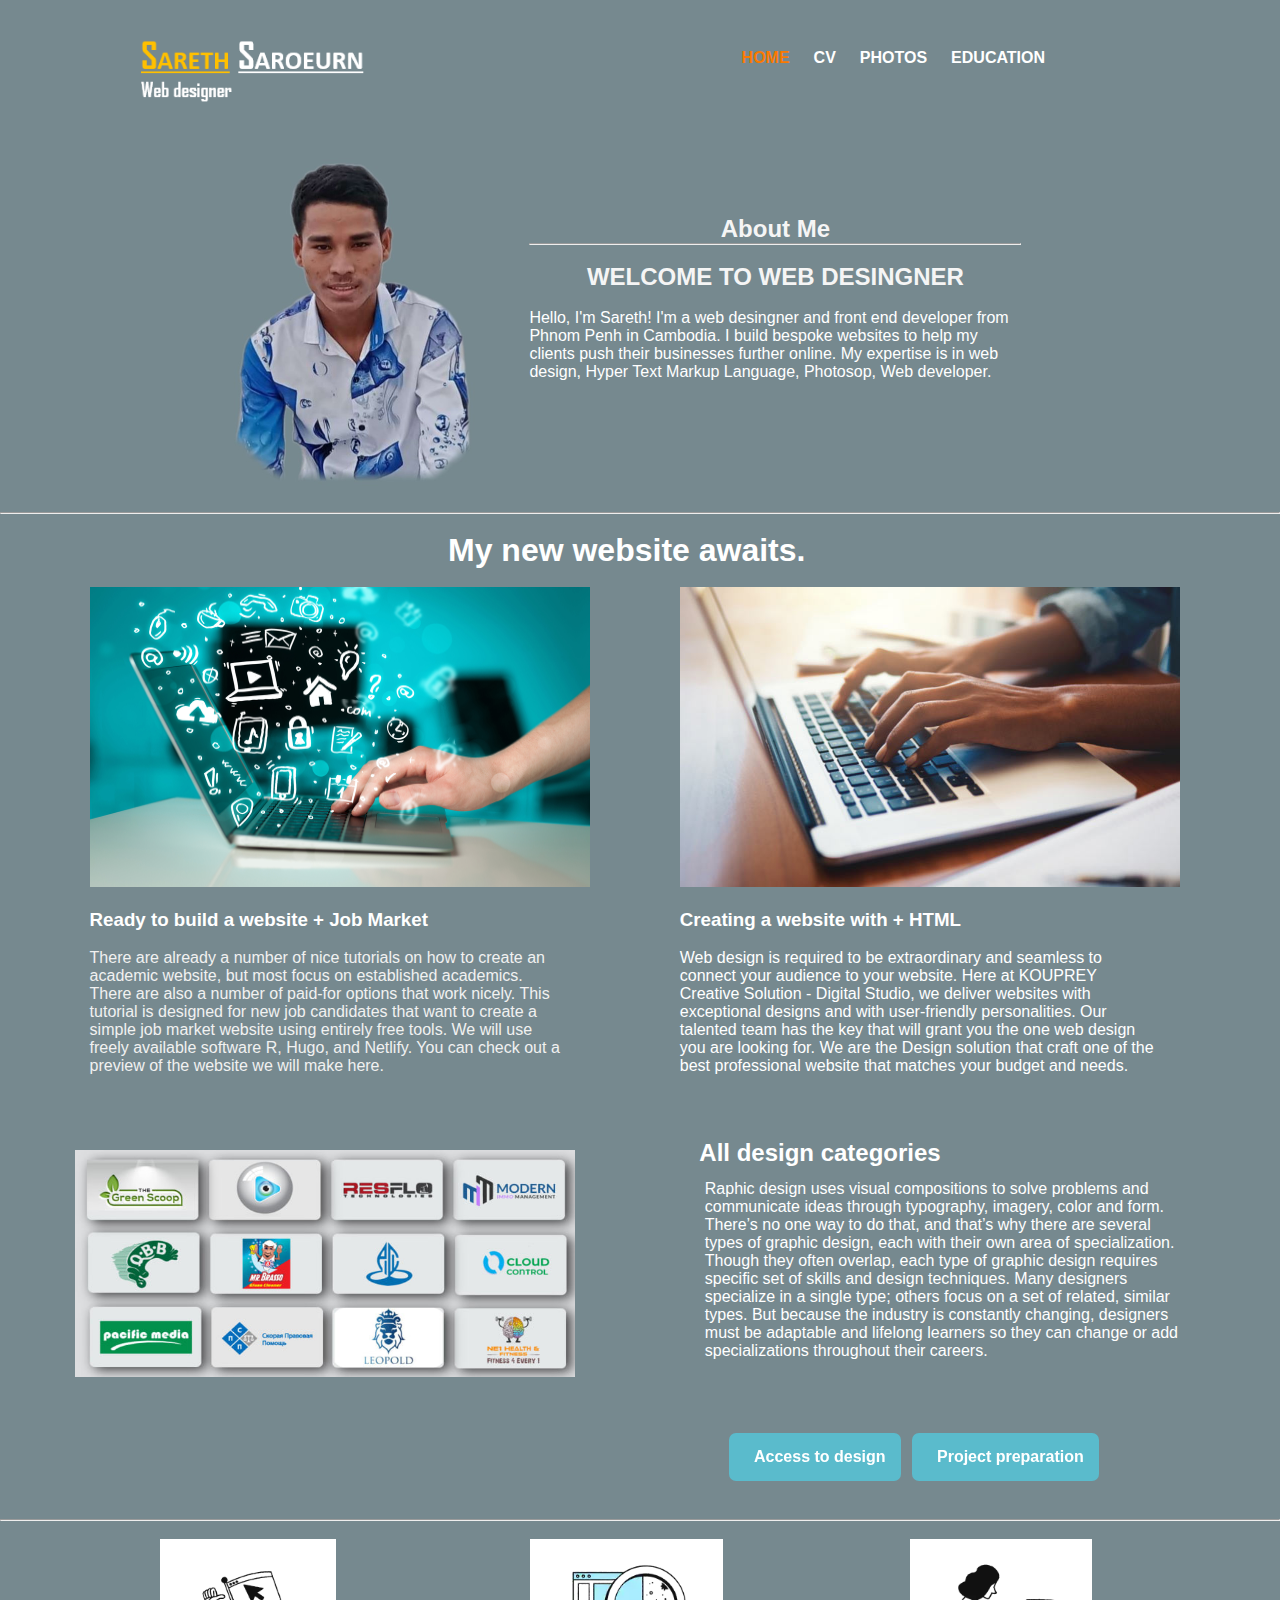
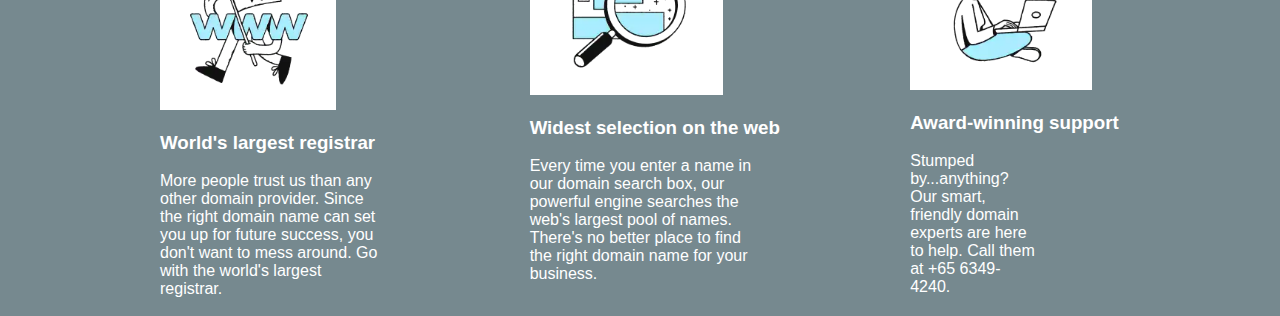
<file: index.html>
<!DOCTYPE html>
<html lang="en">
<head>
    <meta charset="UTF-8">
    <meta name="viewport" content="width=device-width, initial-scale=1.0">
    <title>Document</title>
    <link rel="stylesheet" href="css/style.css">
    <link rel="stylesheet" href="css/hover.css">
    <link rel="stylesheet" href="css/responsive.css">
</head>
<body>
    <nav>
        <img src="image/logo.png">
        <br>
        <br>
        <ul>
            <li><a class="active"href="index.html">HOME</a></li>
            <li><a href="pages/cv.html">CV</a></li>
            <li><a href="pages/photos.html">PHOTOS</a></li>
            <li><a href="pages/education.html">EDUCATION</a></li>
        </ul>
    </nav>
    
    <div class="container">
        <div class="contain">
            <img src="image/sareth.png" class="hvr-grow">
        </div>
        <div class="paragram">
        <h2>About Me</h2>
        <hr>
        <br>
        <h2>WELCOME TO WEB DESINGNER</h2>
        <br>
        <p>Hello, I'm Sareth! I'm a web desingner and 
            front end developer from Phnom Penh in Cambodia. 
            I build bespoke websites to help my clients push 
            their businesses further online. My expertise is 
            in web design, Hyper Text Markup Language, 
            Photosop, Web developer.</p>
        </div>
    </div>
    <br>
    <hr>
    <br>
    <h1>My new website awaits.</h1>
    <br>
    <div class="photos1">
        <div class="photos2">
            <div class="photos3">
                <img src="image/web5.jpg">
                <br>
                <br>
                <h3 style="color: white;">Ready to build a website + Job Market</h3>
                <p>There are already a number of nice tutorials on how to create an 
                    academic website, but most focus on established academics. There are 
                    also a number of paid-for options that work nicely. This tutorial is 
                    designed for new job candidates that want to create a simple job market
                     website using entirely free tools. We will use freely available software
                      R, Hugo, and Netlify. You can check out a preview of the website we will make here.</p>

            </div>
            <br>
            <div class="photos4">
                <img src="image/web6.jpg">
                <br>
                <br>
                <h3 style="color: white;">Creating a website with + HTML</h3>
                <p>Web design is required to be extraordinary and seamless to
                     connect your audience to your website. Here at KOUPREY 
                     Creative Solution - Digital Studio, we deliver websites with 
                     exceptional designs and with user-friendly personalities. Our
                      talented team has the key that will grant you the one web design
                       you are looking for. We are the Design solution that craft one
                        of the best professional website that matches your budget and needs.</p>
    

            </div>
        </div>
    </div>
    <div class="work">
        <div class="job">
            <img src="image/web7.jpg">
        </div>
        <div class="write">
            <h2 style="color: white;">All design categories</h2>
            <p>Raphic design uses visual compositions 
                to solve problems and communicate ideas 
                through typography, imagery, color and form. 
                There’s no one way to do that, and that’s
                 why there are several types of graphic design,
                  each with their own area of specialization.
                  Though they often overlap, each type of graphic 
                  design requires specific set of skills and design
                   techniques. Many designers specialize in a single
                    type; others focus on a set of related, similar
                     types. But because the industry is constantly 
                     changing, designers must be adaptable and lifelong
                     learners so they can change or add specializations
                      throughout their careers.  </p>
        </div>
    </div>
    <div class="ttt">
        <div class="bbb hvr-reveal " style="background-color: rgb(90, 187, 204);">
            <a href="https://nydc.com/access-to-design/">Access to design</a>
        </div>
        <br>
        <div class="bbb hvr-reveal"  style="background-color:rgb(90, 187, 204);">
            <a href="https://www.pptrust.org.za/what-is-project-preparation/">Project preparation</a>
        </div>   
    </div>
    <br>
    <hr>
    <br>
    <div class="choose">
        <div class="world">
            <img src="/image/logo1.png">
            <br>
            <br>
            <h3>World's largest registrar</h3>
            <br>
            <p>More people trust us than any other domain provider.
                 Since the right domain name can set you up for future
                  success, you don't want to mess around. Go with the world's largest registrar.</p>
        </div>
        <div class="widest">
            <img src="/image/logo2.PNG">
            <br>
            <br>
            <h3>Widest selection on the web</h3>
            <br>
            <p>Every time you enter a name in our domain search box,
                 our powerful engine searches the web's largest pool
                  of names. There's no better place to find the right domain name for your business.</p>
        </div>
        <div class="award">
            <img src="/image/logo3.PNG">
            <br>
            <br>
            <h3>Award-winning support</h3>
            <br>
            <p>Stumped by...anything? Our smart, friendly domain 
                experts are here to help. Call them at +65 6349-4240.</p>
        </div>
    </div>
    <br>
</body>
</html>
</file>
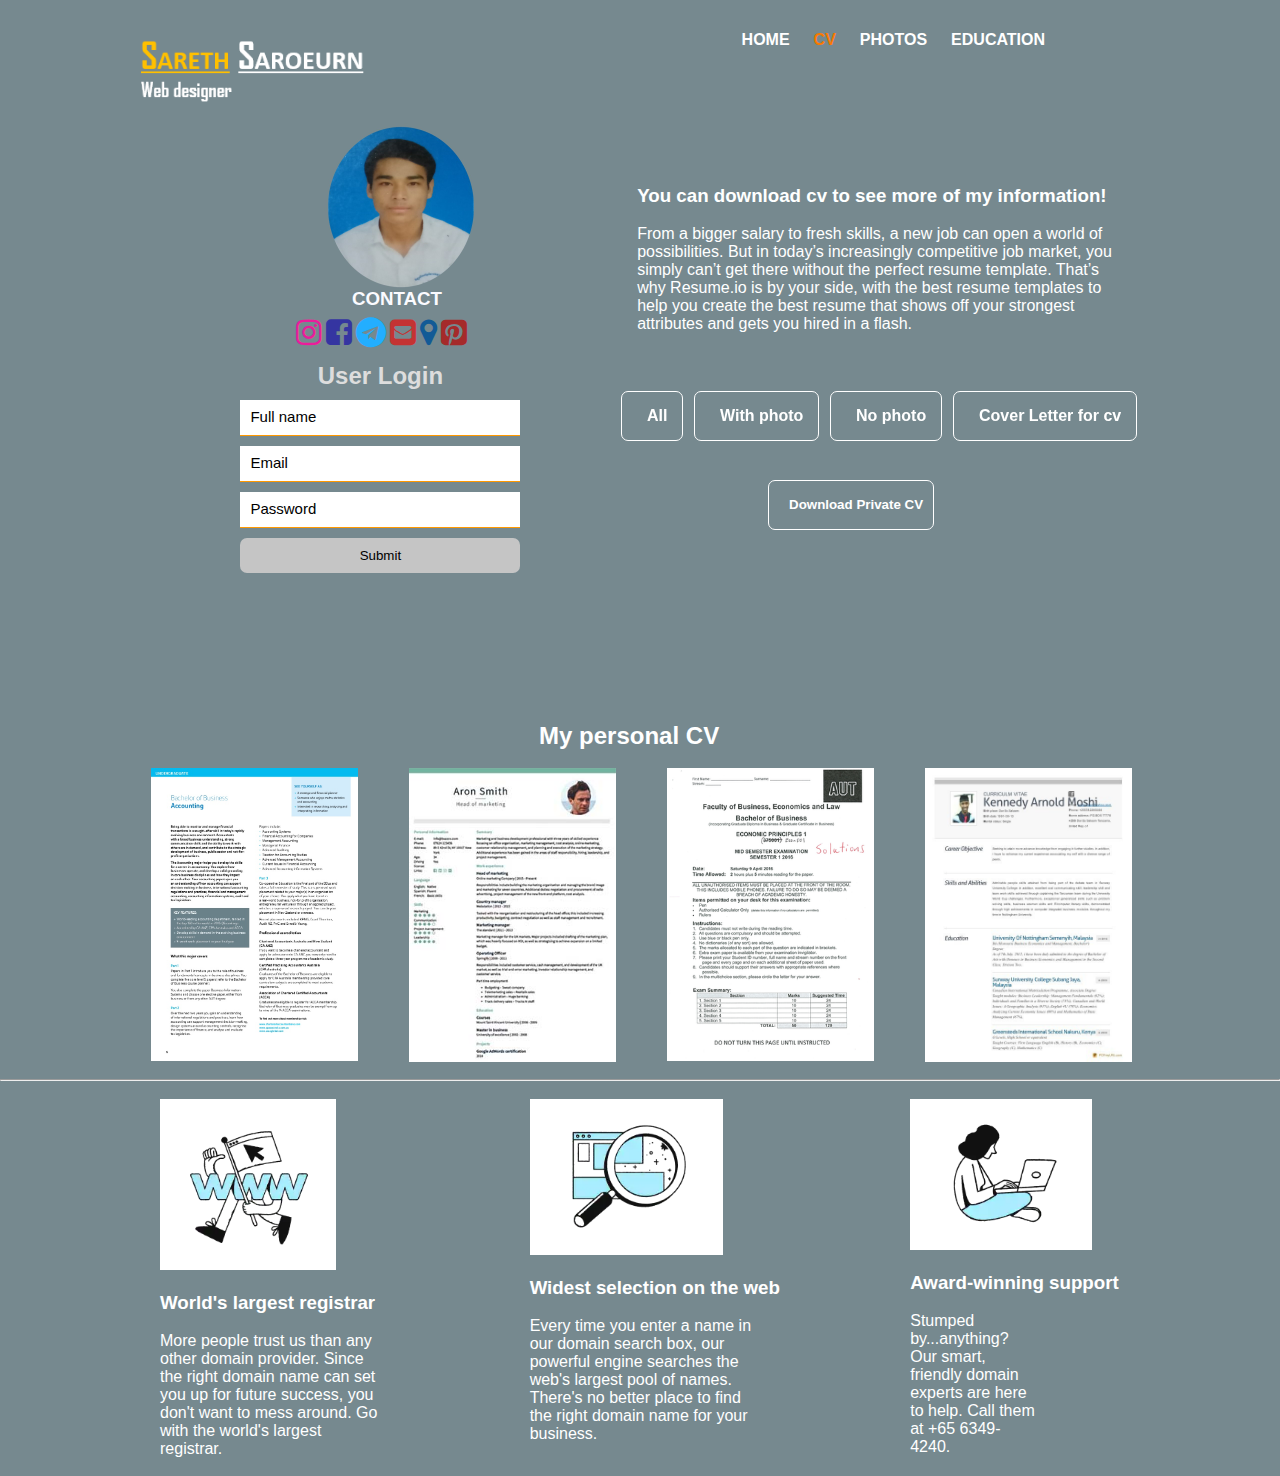
<file: pages/cv.html>
<!DOCTYPE html>
<html lang="en">
<head>
    <meta charset="UTF-8">
    <meta name="viewport" content="width=device-width, initial-scale=1.0">
    <title>Document</title>
    <link rel="stylesheet" href="../css/style.css">
    <link rel="stylesheet" href="https://cdnjs.cloudflare.com/ajax/libs/font-awesome/4.7.0/css/font-awesome.min.css">
    <link rel="stylesheet" href="../css/hover.css">
    <link rel="stylesheet" href="../css/responsivecv.css">
</head>
<body>
    <nav>
        <img src="../image/logo.png">
        <ul>
            <li><a href="../index.html">HOME</a></li>
            <li><a class="active" href="cv.html">CV</a></li>
            <li><a href="photos.html">PHOTOS</a></li>
            <li><a href="education.html">EDUCATION</a></li>
        </ul>
    </nav>
    <div class="photo">
        <div class="colom">
            <img src="../image/logoa.png">
            <h3>CONTACT</h3>
            <br>
        </div>
        <div class="row">
            <h3>You can download cv to see more of my information!</h3>
            <br>
            <p>From a bigger salary to fresh skills, a new job can open a world of possibilities. But in today’s increasingly competitive job market, you simply can’t get there without the perfect resume template. That’s why Resume.io is by your side, with the best resume templates to help you create the best resume that shows off your strongest attributes and gets you hired in a flash.</p>
        </div>
    </div>
    
    <ul>
        <li>
            <a href="https://www.instagram.com/?hl=en">
                <i class="fa fa-instagram" style="font-size:30px; color:#eb1c9b;"></i>
            </a>
        </li>
        <li>
            <a href="https://www.facebook.com/campaign/landing.php?campaign_id=1635645242&extra_1=s%7Cc%7C313667088949%7Ce%7Cfacebook%27%7C&placement=&creative=313667088949&keyword=facebook%27&partner_id=googlesem&extra_2=campaignid%3D1635645242%26adgroupid%3D67924220132%26matchtype%3De%26network%3Dg%26source%3Dnotmobile%26search_or_content%3Ds%26device%3Dc%26devicemodel%3D%26adposition%3D%26target%3D%26targetid%3Dkwd-362360550869%26loc_physical_ms%3D1009829%26loc_interest_ms%3D%26feeditemid%3D%26param1%3D%26param2%3D&gclid=Cj0KCQiAmL-ABhDFARIsAKywVadMy93nIlL8FbRTczHEwPJnbunTuS5MMGa5ZJhvEreqttFOGz7yheoaAqUQEALw_wcB">
                <i class="fa fa-facebook-square" style="font-size:30px; color:#3535a1;"></i>
            </a>
        </li>
        <li>
            <a href="https://telegram.org/">
                <i class="fa fa-telegram" style="font-size:30px; color:#23aeff;"></i>
            </a>
        </li>
        <li>
            <a href="https://webmail.au.syrahost.com/">
                <i class="fa fa-envelope-square" style="font-size:30px; color: rgb(196, 51, 51);"></i>
            </a>
        </li>
        <li>
            <a href="https://www.google.com/maps/search/passerelles+numeriques/@11.5500229,104.8801385,14.75z">
                <i class="fa fa-map-marker" style="font-size:30px; color: rgb(18, 90, 150);"></i>
            </a>
        </li>
        <li>
            <a href="https://www.pinterest.com/login/">
                <i class="fa fa-pinterest-square" style="font-size:30px; color: brown;"></i>
            </a>
        </li>
    </ul>
    <br>
    <div class="form-container">
        <h2>User Login</h2>
        <form action="#">
            <div>
                <input type="text" placeholder="Full name" required>
            </div>
            <div>
                <input type="email" placeholder="Email" required>
            </div>
            <div>
             <input type="password" placeholder="Password" minlength="6">
            </div>
            <div>
                <input type="submit" value="Submit">
            </div>
        </form>
    </div>
    <div class="grop">
        <div class="all hvr-shrink">
            <a href="https://resume.io/?gclid=Cj0KCQiA3smABhCjARIsAKtrg6LNu2mqJKwRhgT6paHRjTLU1Jzyo5Q7cjHkzjrNSfHQ2SYath3Cb3waAj-MEALw_wcB">All</a>
        </div>
        <div class="all hvr-shrink">
            <a href="https://www.google.com/search?q=cv+photo&rlz=1C1CHBD_enKH902KH902&source=lnms&tbm=isch&sa=X&ved=2ahUKEwiM2MLE-b7uAhXJYisKHVi_AKoQ_AUoAXoECB0QAw&biw=1366&bih=657">With photo</a>
        </div>
        <div class="all hvr-shrink">
            <a href="https://www.google.com/search?q=cv+no+photo&tbm=isch&ved=2ahUKEwiw7_zL-b7uAhUXDysKHauzCpsQ2-cCegQIABAA&oq=cv+no+photo&gs_lcp=CgNpbWcQAzIICAAQCBAHEB4yBggAEAgQHjIGCAAQCBAeMggIABAIEAcQHjIICAAQCBAHEB46BAgAEEM6AggAOggIABAHEAUQHlCp7QJY8_MCYMH5AmgAcAB4AIAB2wGIAcgDkgEFMC4yLjGYAQCgAQGqAQtnd3Mtd2l6LWltZ8ABAQ&sclient=img&ei=HtkSYLDoNJeerAGr56rYCQ&bih=657&biw=1366&rlz=1C1CHBD_enKH902KH902">No photo</a>
        </div>
        <div class="all hvr-shrink">
            <a href="https://www.google.com/search?q=cover+letter+for+cv&tbm=isch&ved=2ahUKEwi38IyF-r7uAhWI23MBHXeBDFQQ2-cCegQIABAA&oq=cover&gs_lcp=[base64]&sclient=img&ei=ltkSYLfNKIi3z7sP94KyoAU&bih=657&biw=1366&rlz=1C1CHBD_enKH902KH902">Cover Letter for cv</a>
        </div>   
    </div>
    <div class="cv">
        <button class="btn">
            <a href="/cv/cv.pdf" download style="widows: 100px; padding: 10px;">Download Private CV</a></button>
    </div>
    <div class="cmm1">
        <h2>My personal CV</h2>
        <br>
        <div class="cmm2">
            <img class="hvr-shrink" src="../image/cv.jpg">
            <img class="hvr-shrink" src="../image/cv1.jpg">
            <img class="hvr-shrink" src="../image/cv2.jpg">
            <img class="hvr-shrink" src="../image/cv3.jpg">
        </div>
    </div>
    <br>
    <hr>
    <br>
    <div class="choose">
        <div class="world">
            <img src="/image/logo1.png">
            <br>
            <br>
            <h3>World's largest registrar</h3>
            <br>
            <p>More people trust us than any other domain provider.
                 Since the right domain name can set you up for future
                  success, you don't want to mess around. Go with the world's largest registrar.</p>
        </div>
        <div class="widest">
            <img src="/image/logo2.PNG">
            <br>
            <br>
            <h3>Widest selection on the web</h3>
            <br>
            <p>Every time you enter a name in our domain search box,
                 our powerful engine searches the web's largest pool
                  of names. There's no better place to find the right domain name for your business.</p>
        </div>
        <div class="award">
            <img src="/image/logo3.PNG">
            <br>
            <br>
            <h3>Award-winning support</h3>
            <br>
            <p>Stumped by...anything? Our smart, friendly domain 
                experts are here to help. Call them at +65 6349-4240.</p>
        </div>
    </div>
    <br>
</body>
</html>
</file>
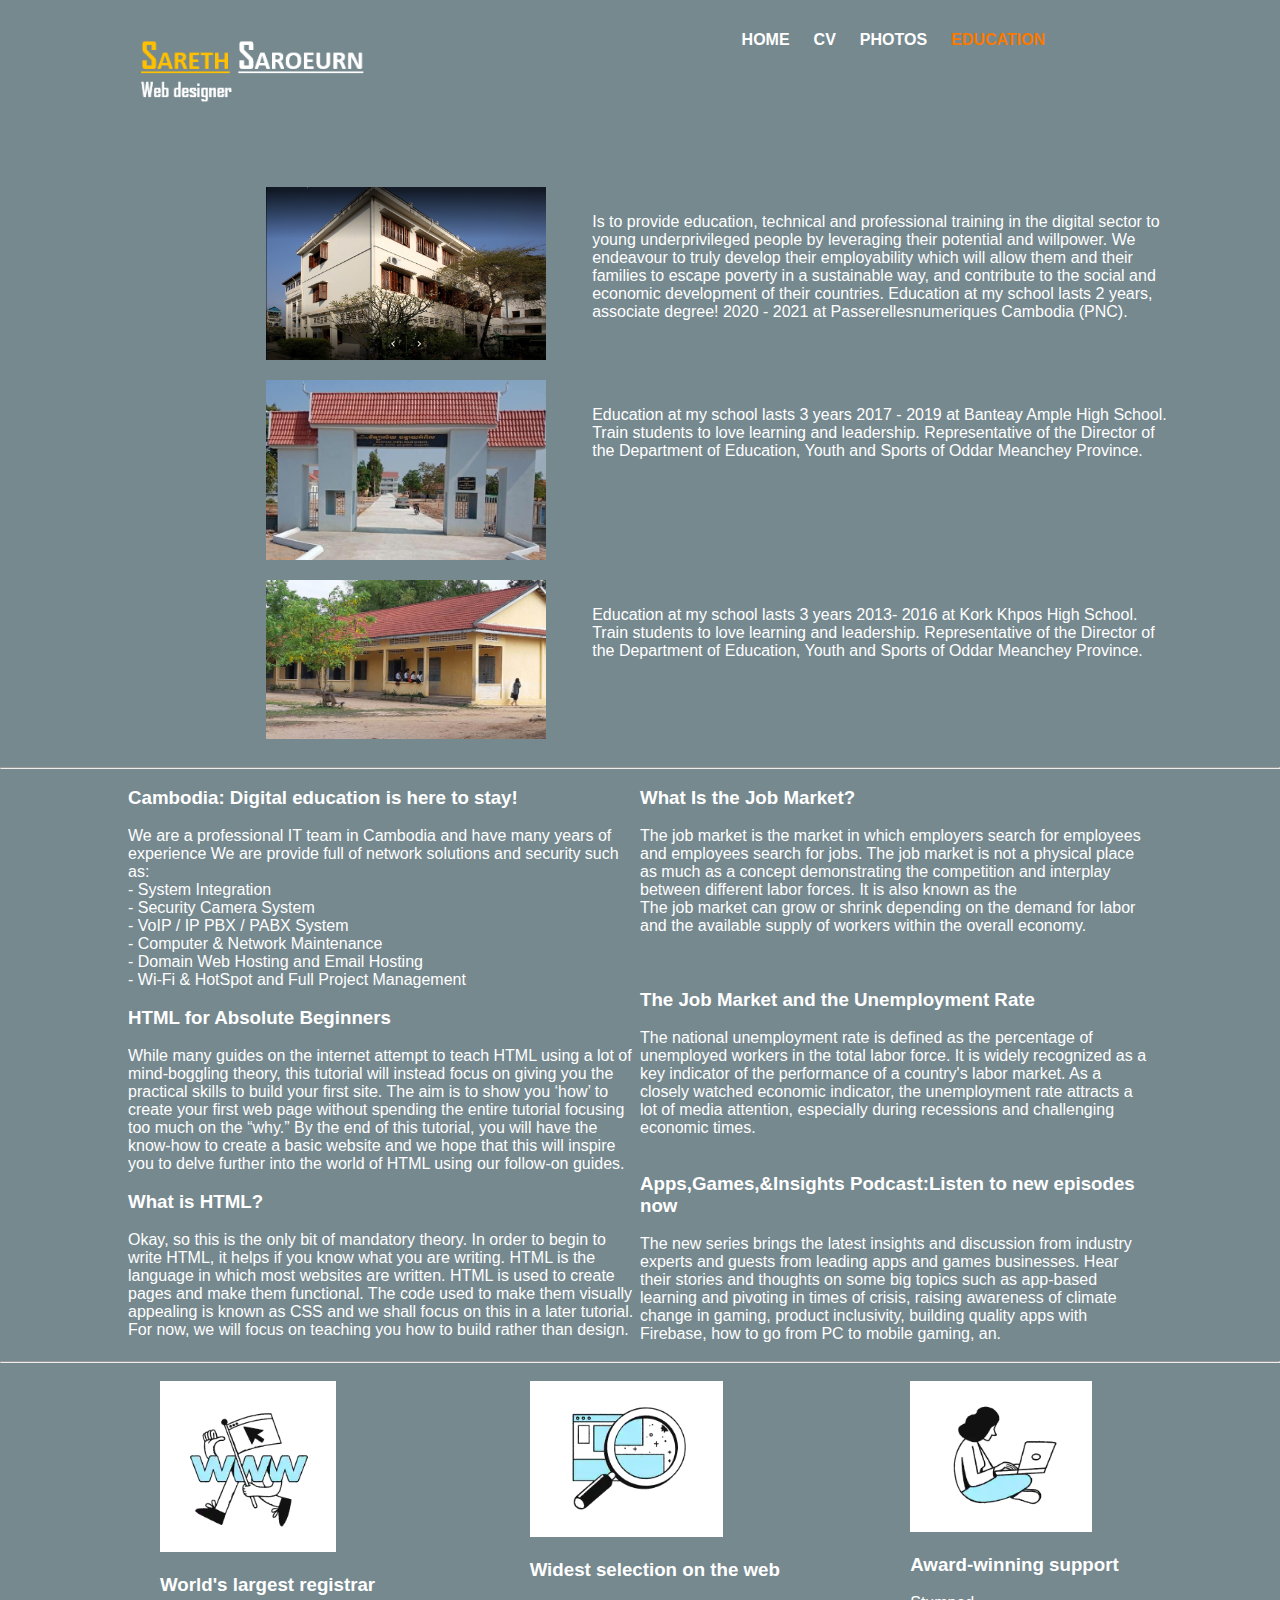
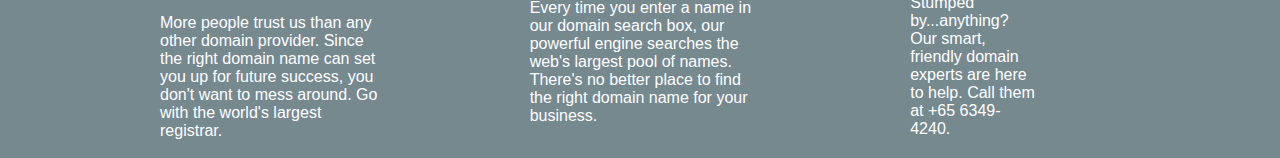
<file: pages/education.html>
<!DOCTYPE html>
<html lang="en">
<head>
    <meta charset="UTF-8">
    <meta name="viewport" content="width=device-width, initial-scale=1.0">
    <title>Document</title>
    <link rel="stylesheet" href="../css/style.css">
</head>
<body>
    <nav>
        <img src="../image/logo.png">
        <ul>
            <li><a href="../index.html">HOME</a></li>
            <li><a href="cv.html">CV</a></li>
            <li><a href="photos.html">PHOTOS</a></li>
            <li><a class="active" href="education.html">EDUCATION</a></li>
        </ul>
    </nav>
    <div class="education">
        <div class="pnc">
            <img src="../image/web11.jpg">
            <div class="cc">
                <p> Is to provide education, technical and professional 
                    training in the digital sector to young underprivileged 
                    people by leveraging their potential and willpower. 
                    We endeavour to truly develop their employability 
                    which will allow them and their families to escape 
                    poverty in a sustainable way, and contribute to the 
                    social and economic development of their countries. 
                    Education at my school lasts 2 years, associate degree!
                    2020 - 2021 at Passerellesnumeriques Cambodia (PNC).
                    </p>
            </div>
        </div>
        <div class="bap">
            <img src="../image/web12.jpg">
            <div class="cc">
                <p>Education at my school lasts 3 years 2017 - 2019 at Banteay Ample High School.
                    Train students to love learning and leadership. Representative of the Director 
                    of the Department of Education, Youth and Sports of Oddar Meanchey Province.
                </p>
            </div>
        </div>
        <div class="kap">
            <img src="../image/web13.jpg">
            <div class="cc">
                <p>Education at my school lasts 3 years 2013- 2016 
                    at Kork Khpos High School.
                    Train students to love learning and leadership.
                     Representative of the Director of the Department 
                     of Education, Youth and Sports of Oddar Meanchey Province.
                    </p>
            </div>
        </div>
    </div>
    <br>
    <hr>
    <br>
    <div class="educa">
        <div class="educa1"  style="color: white;">
            <h3>Cambodia: Digital education is here to stay!</h3>
            <br>
                <p>We are a professional IT team in Cambodia and have many years of experience
                We are provide full of network solutions and security such as:</p>
                <p>- System Integration</p>
                <p>- Security Camera System</p>
                <p>- VoIP / IP PBX / PABX System</p>
                <p>- Computer & Network Maintenance</p>
                <p>- Domain Web Hosting and Email Hosting</p>
                <p>- Wi-Fi & HotSpot and Full Project Management</p>
                <br>
            <h3>HTML for Absolute Beginners</h3> 
            <br>
                <p">While many guides on the internet attempt to teach HTML 
                using a lot of mind-boggling theory, this tutorial will 
                instead focus on giving you the practical skills to build
                your first site.
                The aim is to show you ‘how’ to create your first web page 
                without spending the entire tutorial focusing too much on the “why.”
                By the end of this tutorial, you will have the know-how to create
                a basic website and we hope that this will inspire you to delve
                further into the world of HTML using our follow-on guides.</p>
                <br>
            <h3>What is HTML?</h3>
            <br>
            <p>Okay, so this is the only bit of mandatory theory. In order to
                 begin to write HTML, it helps if you know what you are writing.
                HTML is the language in which most websites are written. HTML is 
                used to create pages and make them functional.
                The code used to make them visually appealing is known as
                 CSS and we shall focus on this in a later tutorial. For now, 
                 we will focus on teaching you how to build rather than design.</p>
        </div>
        <div class="educa2" style="color: white;">
            <h3>What Is the Job Market?</h3>
            <br>
            <p>The job market is the market in which employers search for 
                employees and employees search for jobs. The job market is 
                not a physical place as much as a concept demonstrating the 
                competition and interplay between different labor forces. It is also known as the
            </p>
            <p>The job market can grow or shrink depending on the demand for labor
                 and the available supply of workers within the overall economy. </p>
                 <br>
                 <br>
                 <br>
            <h3>The Job Market and the Unemployment Rate</h3>
            <br>
            <p>The national unemployment rate is defined as the
                 percentage of unemployed workers in the total 
                 labor force. It is widely recognized as a key 
                 indicator of the performance of a country's labor 
                 market. As a closely watched economic indicator, the 
                 unemployment rate attracts a lot of media attention, 
                 especially during recessions and challenging economic 
                 times.</p>
                 <br>
                 <br>
            <h3>Apps,Games,&Insights Podcast:Listen to new episodes now</h3>
            <br>
            <p>The new series brings the latest insights and discussion
                 from industry experts and guests from leading apps and
                  games businesses. Hear their stories and thoughts on some 
                  big topics such as app-based learning and pivoting in times 
                  of crisis, raising awareness of climate change in gaming,
                   product inclusivity, building quality apps with Firebase,
                    how to go from PC to mobile gaming, an.</p>
        </div>
    </div>
    <br>
    <hr>
    <br>
    <div class="choose">
        <div class="world">
            <img src="/image/logo1.png">
            <br>
            <br>
            <h3>World's largest registrar</h3>
            <br>
            <p>More people trust us than any other domain provider.
                 Since the right domain name can set you up for future
                  success, you don't want to mess around. Go with the world's largest registrar.</p>
        </div>
        <div class="widest">
            <img src="/image/logo2.PNG">
            <br>
            <br>
            <h3>Widest selection on the web</h3>
            <br>
            <p>Every time you enter a name in our domain search box,
                 our powerful engine searches the web's largest pool
                  of names. There's no better place to find the right domain name for your business.</p>
        </div>
        <div class="award">
            <img src="/image/logo3.PNG">
            <br>
            <br>
            <h3>Award-winning support</h3>
            <br>
            <p>Stumped by...anything? Our smart, friendly domain 
                experts are here to help. Call them at +65 6349-4240.</p>
        </div>
    </div>
    <br>
</body>
</html>
</file>
<file: css/style.css>
*{
    padding: 0;
    margin: 0;
    text-decoration: none;
    list-style: none;
    box-sizing: border-box;

}
body{
    font-family: sans-serif;
    background: rgb(118, 137, 143);
}
nav {
    margin-bottom: 10px;
}
nav ul{
    margin-right: 60%;
    margin-left: 57%;
    margin-top: -7%;
    display: flex;
}
nav ul li :hover{
    color: rgb(217, 219, 219);
    
    
}
nav ul li{
    display: inline-block;
    margin: 0 10px;
}
a{
    color: rgb(255, 255, 255);
    font-weight: bold;
    margin-left: 10px;
}

nav img{
    width: 30%;
    margin-left: 10%;
    margin-top: 2%;
}
.container{
    display: flex;
}
.contain img{
    width: 50%;
    margin-top: 15%;
    margin-left: 40%;

}
.paragram{
    width: 40%;
    color: rgb(255, 255, 255);
    padding: 10px;
    margin-top: 10%;
    margin-left: -2%;
    font-family: sans-serif;
}
.paragram h2{
    font-family: sans-serif;
    color: rgb(245, 245, 245);
}



ul li a{
    margin: 0 2px;
}
.active {
    color: rgb(250, 121, 0);
}


.photos2 {
    display: flex;
    margin-left: 7%;

}
.photos3 img{
    width: 500px;
    height: 300px;
    text-align: center;
}
.photos4 img{
    width: 500px;
    height: 300px;
}
.photos3 p{
    width:80%;
    color: rgb(241, 241, 241);
    margin-top: 3%;
    font-family: sans-serif;
}
.photos4 p{
    width: 80%;
    color: rgb(255, 255, 255);
    margin-top: 3%;
    font-family: sans-serif;
}
h1{
    color: rgb(255, 255, 255);
    margin-left: 35%;
    font-family: sans-serif;
}
.work{
    display: flex;
}
.job img{
    width: 500px;
    margin-top: 15%;
    margin-left: 15%;
    height: 70%;
}
.write p{
    width: 75%;
    color: rgb(255, 255, 255);
    margin-top:2%;
    margin-left:32%;
    font-family: sans-serif;
    
}
.bbb{
    padding: 15px;
    display: flex;
    cursor: pointer;
    border-radius: 7px;
    margin-top: 10px;
    margin: 0 1%;

    
   
}
.ttt{
    margin-left: 55%;
    margin-top: 1%;
    padding: 20px;
    display: flex;
    
}
.bbb a{
    color: rgb(255, 255, 255);
}









nav img{
    width: 20%;
    margin-left: 10%;
    margin-top: 2%;
}
.photo{
    display: flex;  
}
.colom img{
    width: 25%;
    margin-top: 10%;
    margin-left: 50%;
}
.row{
    width: 40%;
    color: rgb(255, 255, 255);
    padding: 10px;
    margin-top: 11%;
    margin-left: -1%;
    font-family: sans-serif;
}
.row h3{
    color: rgb(254, 255, 255);
    margin-top:-5%;
}
.colom h3{
    margin-top: -1%;
    margin-left: 55%;
    color: rgb(251, 251, 255);
}
.form-container{
    width: 300px;
    padding: 10px;
    margin-left: 18%;
    margin-top: -1%;

}
h2{
    font-weight:400px;
    text-align: center;
    color: rgb(221, 221, 221);
    
}
input:not([type='checkbox']),
select{
    width: 100%;
    padding: 10px;
    box-sizing: border-box;
    border: none;
    outline: none;
    border-bottom: 1px solid rgb(255, 153, 0);
   margin-top: 10px;
   font-weight: 100px;
}
::placeholder{
    color: rgb(0, 0, 0);
    font-size: 15px;
}

input[type=submit]{
    border: none;
    background: rgb(197, 197, 197);
    cursor: pointer;
    border-radius: 7px;
    margin-top: 10px;
    color: rgb(0, 0, 0);
}

.all{
    padding: 15px;
    display: flex;
    cursor: pointer;
    border-radius: 7px;
    margin-top: 5px;
    margin: 0 4%;
    margin-left: -3%;
    font-family: sans-serif;
    border: 1px solid #fff;
}
.grop{
    margin-left: 50%;
    margin-top: -15%;
}
ul{
    display: flex;
    margin-left: 23%;
    margin-top: -2%;
    cursor: pointer;
    border-radius: 7px;

}

button{
    border: 1px solid #fff;
    background: rgb(118, 137, 143);;
    margin-top: 3%;
    margin-left: 60%;
    height: 50px;
    font-weight: bold;
    border-radius: 7px;

}
.cmm2 img{
    width: 18%;
    height: 15%;
    margin: 0 2%;
    
   
}
.cmm1{
    margin-left: 10%;
    margin-top: 15%;
}
.cmm1 h2{
    margin-top: 10%;
    color: white;
    margin-left: -13%;
}




/* PHOTOS.CSS */
.web2{
    display: flex;
}
.web2 img{
    width: 400px;
    height: 220px;
    margin: 0 2%;
}
.web3{
    display: flex; 
}
.web3 img{
    width: 400px;
    height: 220px;
    margin: 0 2%;
}
.web1{
    padding: 50px;
    margin-top: 5%;
    margin-left: 200px;
}

/* EDUCATION.CSS */

.pnc{
    display: flex;
}
.bap{
    display: flex;
}
.kap{
    display: flex;
}
.education img{
    width: 300px;
    padding: 10px;
}
.education{
    margin-left: 20%;
    margin-top: 10%;
    color: white;
}
.write {
    width: 50%;
    margin-top: 5%;
}

.educa1 h2{
    color: tomato;
}





.N{
    background: rgb(45, 91, 117);
    display: flex;
    margin-top: 2%;
}
.nov img{
    width: 30%;
    margin-top: 2%;
    margin-left: 40%;
}
.bb{
    width: 45%;
    text-align: start;
    margin-left: -15%;
    margin-top: 4%;
    color: rgb(221, 221, 221);
}




.para{
    width: 80%;
    margin: auto;
    color: rgb(255, 255, 255);
    font-family: sans-serif;
    display: flex;
}
.ar{
width: 50%;
}
.cc p{
    width: 80%;
    margin-left: 5%;
    margin-top: 5%;
}


footer{
    background: rgb(23, 112, 134);
    height: 7vh;
    height: 10vh;
    color:rgb(23, 112, 134);
}

.educa{
    display: flex;
    width: 80%;
    margin: auto;
    text-align: start;
}
.educa1{
    width: 90%;
}
.educa2{
    width: 90%;
}

.choose{
    display: flex;
    width: 75%;
    margin: auto;
    color: white;
    font-family: sans-serif;
    
}
.choose  p{
    width: 60%;
    text-align: start;
}
</file>
<file: css/responsive.css>
@media(max-width:778px){
    nav img{
        width: 30%;
    }
    nav ul{
        margin-left: 50%;
        margin-top: -10%;
    }
    
    .contain img{
        width: 40%;
        margin-left: 20%;


    }
    .paragram{
        width: 40%;
        margin-left: -20%;
    }
    h1{
        width: 100%;
        margin-left:20%;
    }
    
    .photos3 p{
        margin-left: 10%;
    }
    .photos3 h3{
        margin-left: 10%;
        
    }
    .photos3 img{
        margin-left: -3%;
        width: 100%;
    }
    .photos4 img{
        margin-left: -3%;
        width: 100%;
    }
    .photos2{
        flex-direction: column;
    }
    .photos4 p{
        margin-left: 10%;
    }
    .photos4 h3{
        margin-left: 10%;
        
    }
    .work {
        flex-direction: column;
    }
    .job img{
        width: 100%;
        margin-left: -1%;
        margin-top: 2%;
    }
    .write h2{
        width: 100%;
        margin-left: 50%;
    }
    .write p{
        width: 180%;
        margin-left: 15%;
    }
    .ttt{
        flex-direction: column;
        margin-left: -2%;
    }
    footer{
        margin-left: -1%;
    }

}

@media(max-width:600px){
    nav img{
        width: 30%;
        margin-left: 2%;
    }
    nav ul{
        margin-left:1%;
        margin-top: -2%;



    }
    .container{
        flex-direction: column;
    }
    .contain img{
        width: 40%;
        margin-left: 30%;

    }
    .paragram{
        width: 100%;
        margin-left: 1%;
    }
    h1{
        width: 100%;
        margin-left:20%;
    }
    
    .photos3 p{
        margin-left: 10%;
    }
    .photos3 h3{
        margin-left: 10%;
        
    }
    .photos3 img{
        margin-left: -3%;
        width: 100%;
    }
    .photos4 img{
        margin-left: -3%;
        width: 100%;
    }
    .photos2{
        flex-direction: column;
    }
    .photos4 p{
        margin-left: 10%;
    }
    .photos4 h3{
        margin-left: 10%;
        
    }
    .work {
        flex-direction: column;
    }
    .job img{
        width: 100%;
        margin-left: -1%;
        margin-top: 2%;
    }
    .write h2{
        width: 100%;
        margin-left: 50%;
    }
    .write p{
        width: 180%;
        margin-left: 15%;
    }
    .ttt{
        flex-direction: column;
        margin-left: 2%;
    }
    footer{
        margin-left: -1%;
    }
    
}
</file>
<file: css/responsivecv.css>
@media(max-width:900px){
    nav img{
        width: 30%;
    }
    nav ul{
        margin-left: 50%;
        margin-top: -10%;
    }
    .colom img{
        margin-left: 35%;
        width: 35%;
        margin-top: 24%;
    }
    .row{
        width: 90%;
        margin-left: -5%;
        margin-top:15% ;
    }
    .colom h3{
        margin-left: 40%;
    }

    .grop{
        margin-left: 50%;
        margin-top: 22%;
    }
    ul{
        margin-top: 5%;
        margin-left: 30%;
    }
    .form-container{
        margin-top: 2%;
        margin-left: 23%;
    }
    .grop,
    .all{
        margin-top: 1%;
        width: 90%;
        margin-left: 5%;
    }
    .cv{
        margin-left: -50%;
    }
}

@media(max-width:600px){
    nav img{
        width: 30%;
        margin-left: 2%;
    }
    nav ul{
        margin-left:1%;
        margin-top: 2%;
    }
    .colom img{
        margin-left: 36%;
    }
    
    .row{
        width: 80%;
        margin-left: 10%;
        margin-top:3% ;
    }
    .photo{
        flex-direction: column;
        
    }
    .colom h3{
        margin-left: 40%;
    }

    .grop{
        margin-left: 50%;
        margin-top: 22%;
    }
    ul{
        margin-top: 5%;
        margin-left: 35%;
    }
    .form-container{
        margin-top: 2%;
        margin-left: 23%;
    }
    .grop,
    .all{
        margin-top: 1%;
        width: 90%;
        margin-left: 5%;
    }
    .cv{
        margin-left: -70%;
    }
    .cmm1 img{
        width: 90%;
        flex-direction: column;
        margin-left: -1%;
       
    }

}
</file>
